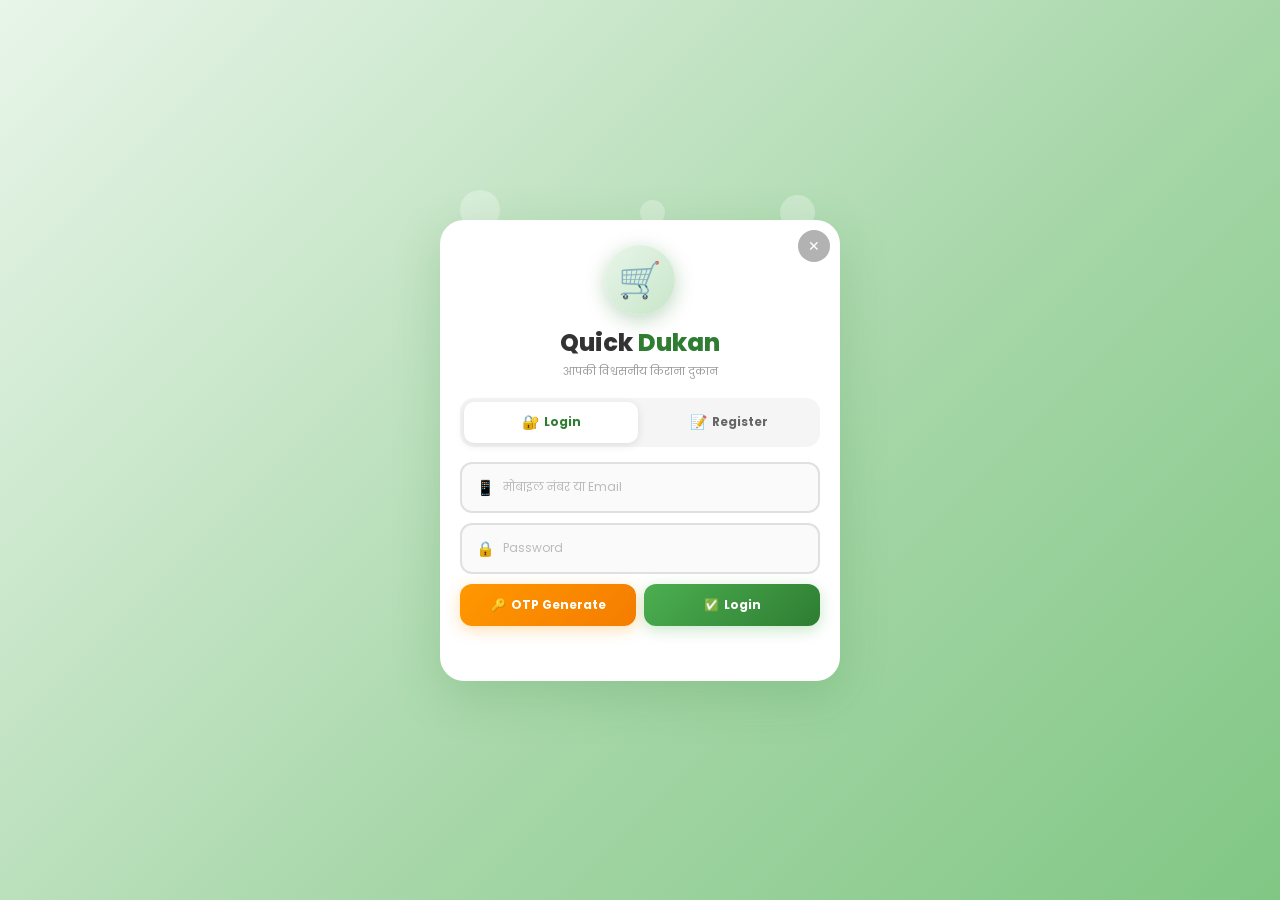
<file: login.html>
<!DOCTYPE html>
<html lang="hi">
<head>
    <meta charset="UTF-8">
    <meta name="viewport" content="width=device-width, initial-scale=1.0, maximum-scale=1.0, user-scalable=no">
    <meta name="theme-color" content="#2E7D32">
    <title>Quick Dukan - Login</title>
    
    <link href="https://fonts.googleapis.com/css2?family=Poppins:wght@400;500;600;700;800&family=Noto+Sans+Devanagari:wght@400;500;700&display=swap" rel="stylesheet">
    <link rel="stylesheet" href="https://cdnjs.cloudflare.com/ajax/libs/font-awesome/6.5.1/css/all.min.css">
    <link rel="stylesheet" href="css/login.css">
</head>
<body>
    <div class="login-page-wrapper">
        
        <!-- Top Decoration -->
        <div class="login-top-decoration">
            <div class="decoration-circle circle-1"></div>
            <div class="decoration-circle circle-2"></div>
            <div class="decoration-circle circle-3"></div>
        </div>
        
        <!-- 🆕 Close Button -->
        <button class="login-close-btn" onclick="closeLoginPopupFromIframe()">✕</button>
        
        <!-- Main Card -->
        <div class="login-card">
            
            <!-- Logo Section -->
            <div class="login-logo-section">
                <div class="logo-wrapper">
                    <span class="login-logo">🛒</span>
                </div>
                <h1 class="login-brand">Quick <span>Dukan</span></h1>
                <p class="login-tagline">आपकी विश्वसनीय किराना दुकान</p>
            </div>
            
            <!-- Tabs -->
            <div class="auth-tabs" id="authTabs">
                <button class="auth-tab active" data-tab="login" onclick="switchAuthTab('login')">
                    <span class="tab-icon">🔐</span> Login
                </button>
                <button class="auth-tab" data-tab="register" onclick="switchAuthTab('register')">
                    <span class="tab-icon">📝</span> Register
                </button>
            </div>
            
            <!-- ============================================ -->
            <!-- LOGIN SECTION -->
            <!-- ============================================ -->
            <div id="loginSection" class="auth-section">
                
                <!-- OTP Display -->
                <div class="otp-display hidden" id="loginOtpDisplay">
                    <div class="otp-header">
                        <span class="otp-label">🔐 आपका OTP</span>
                        <span class="otp-timer" id="loginOtpTimer">⏱️ 00:40</span>
                    </div>
                    <div class="otp-value" id="loginOtpValue">------</div>
                    <span class="otp-attempts" id="loginOtpAttempts">Attempts: 0/5</span>
                </div>
                
                <!-- Lock Message -->
                <div class="lock-message hidden" id="loginLockMessage">
                    <span class="lock-icon">🔒</span>
                    <span class="lock-text">बहुत ज्यादा गलत OTP! 10 मिनट बाद try करें।</span>
                    <span class="lock-timer" id="loginLockTimer"></span>
                </div>
                
                <!-- Phone/Email -->
                <div class="auth-input-group">
                    <span class="auth-input-icon">📱</span>
                    <input type="text" id="loginPhoneEmail" class="auth-input" placeholder="मोबाइल नंबर या Email" autocomplete="off">
                </div>
                <div class="validation-msg hidden" id="loginPhoneEmailError"></div>
                
                <!-- Password -->
                <div class="auth-input-group">
                    <span class="auth-input-icon">🔒</span>
                    <input type="password" id="loginPassword" class="auth-input" placeholder="Password" autocomplete="off">
                </div>
                
                <!-- OTP Input -->
                <div class="auth-input-group hidden" id="loginOtpSection">
                    <span class="auth-input-icon">🔑</span>
                    <input type="text" id="loginOtp" class="auth-input" placeholder="6 digit OTP" maxlength="6" inputmode="numeric">
                </div>
                
                <!-- Buttons -->
                <div class="auth-buttons">
                    <button class="auth-btn btn-otp" onclick="generateLoginOtp()">
                        <span>🔑</span> OTP Generate
                    </button>
                    <button class="auth-btn btn-login" onclick="loginUser()">
                        <span>✅</span> Login
                    </button>
                </div>
                
                <!-- Forget Password -->
                <button class="forget-btn hidden" id="forgetPasswordBtn" onclick="showForgetPassword()">
                    🔄 Password भूल गए?
                </button>
                
                <!-- Status -->
                <div class="auth-status" id="loginStatus"></div>
            </div>
            
            <!-- ============================================ -->
            <!-- REGISTER SECTION -->
            <!-- ============================================ -->
            <div id="registerSection" class="auth-section hidden">
                
                <!-- OTP Display -->
                <div class="otp-display hidden" id="registerOtpDisplay">
                    <div class="otp-header">
                        <span class="otp-label">🔐 आपका OTP</span>
                        <span class="otp-timer" id="registerOtpTimer">⏱️ 00:40</span>
                    </div>
                    <div class="otp-value" id="registerOtpValue">------</div>
                    <span class="otp-attempts" id="registerOtpAttempts">Attempts: 0/5</span>
                </div>
                
                <!-- Lock Message -->
                <div class="lock-message hidden" id="registerLockMessage">
                    <span class="lock-icon">🔒</span>
                    <span class="lock-text">10 मिनट बाद try करें।</span>
                    <span class="lock-timer" id="registerLockTimer"></span>
                </div>
                
                <!-- Name -->
                <div class="auth-input-group">
                    <span class="auth-input-icon">👤</span>
                    <input type="text" id="registerName" class="auth-input" placeholder="पूरा नाम" autocomplete="off">
                </div>
                
                <!-- Phone -->
                <div class="auth-input-group">
                    <span class="auth-input-icon">📱</span>
                    <input type="tel" id="registerPhone" class="auth-input" placeholder="मोबाइल नंबर" maxlength="10" inputmode="numeric">
                </div>
                <div class="validation-msg hidden" id="registerPhoneError"></div>
                
                <!-- Email -->
                <div class="auth-input-group">
                    <span class="auth-input-icon">📧</span>
                    <input type="email" id="registerEmail" class="auth-input" placeholder="Email@gmail.com (वैकल्पिक)" autocomplete="off">
                </div>
                <div class="validation-msg hidden" id="registerEmailError"></div>
                
                <!-- Password + RePassword -->
                <div class="auth-input-row">
                    <div class="auth-input-group half">
                        <span class="auth-input-icon">🔒</span>
                        <input type="password" id="registerPassword" class="auth-input" placeholder="Password">
                    </div>
                    <div class="auth-input-group half">
                        <span class="auth-input-icon">🔒</span>
                        <input type="password" id="registerRePassword" class="auth-input" placeholder="Re-Password">
                    </div>
                </div>
                
                <!-- OTP Input -->
                <div class="auth-input-group hidden" id="registerOtpSection">
                    <span class="auth-input-icon">🔑</span>
                    <input type="text" id="registerOtp" class="auth-input" placeholder="6 digit OTP" maxlength="6" inputmode="numeric">
                </div>
                
                <!-- Buttons -->
                <div class="auth-buttons">
                    <button class="auth-btn btn-otp" onclick="generateRegisterOtp()">
                        <span>📱</span> Get OTP
                    </button>
                    <button class="auth-btn btn-register" onclick="registerUser()">
                        <span>📝</span> Register
                    </button>
                </div>
                
                <!-- Status -->
                <div class="auth-status" id="registerStatus"></div>
            </div>
        </div>
        
        <!-- ============================================ -->
        <!-- FORGET PASSWORD MODAL -->
        <!-- ============================================ -->
        <div class="forget-modal hidden" id="forgetModal">
            <div class="forget-modal-content">
                <div class="forget-modal-header">
                    <h3>🔄 Password Reset</h3>
                    <button class="close-btn" onclick="closeForgetModal()">✕</button>
                </div>
                
                <div class="otp-display hidden" id="forgetOtpDisplay">
                    <div class="otp-header">
                        <span class="otp-label">🔐 आपका OTP</span>
                        <span class="otp-timer" id="forgetOtpTimer">⏱️ 00:40</span>
                    </div>
                    <div class="otp-value" id="forgetOtpValue">------</div>
                </div>
                
                <input type="tel" id="forgetPhone" class="auth-input" placeholder="📱 मोबाइल नंबर" maxlength="10">
                <button class="auth-btn btn-otp" onclick="generateForgetOtp()" style="width:100%;margin-bottom:8px;">🔑 OTP Generate</button>
                <input type="text" id="forgetOtp" class="auth-input" placeholder="6 digit OTP" maxlength="6" style="margin-bottom:8px;">
                <input type="password" id="forgetNewPassword" class="auth-input" placeholder="🔒 नया Password">
                <button class="auth-btn btn-login" onclick="resetPassword()" style="width:100%;margin-top:8px;">✅ Reset Password</button>
            </div>
        </div>
        
        <!-- ============================================ -->
        <!-- PROFILE SECTION -->
        <!-- ============================================ -->
        <div id="profileSection" class="profile-section hidden">
            <button class="home-btn" onclick="goHome()">🏠 Home</button>
            
            <div class="profile-card">
                <div class="profile-avatar">👤</div>
                <h2 class="profile-name" id="profileName">User Name</h2>
                <p class="profile-member-since" id="profileMemberSince">Member since: --</p>
                
                <div class="blocked-banner hidden" id="profileBlockedBanner">
                    <span class="blocked-icon">🚫</span>
                    <span class="blocked-text">Account Blocked</span>
                    <span class="blocked-reason" id="profileBlockReason"></span>
                </div>
            </div>
            
            <div class="profile-details">
                <div class="profile-detail-row">
                    <span class="detail-label">👤 Name</span>
                    <span class="detail-value" id="profileDetailName">--</span>
                </div>
                <div class="profile-detail-row">
                    <span class="detail-label">📱 Phone</span>
                    <span class="detail-value" id="profileDetailPhone">--</span>
                </div>
                <div class="profile-detail-row">
                    <span class="detail-label">📧 Email</span>
                    <span class="detail-value" id="profileDetailEmail">--</span>
                </div>
                <div class="profile-detail-row">
                    <span class="detail-label">🏠 Address</span>
                    <span class="detail-value" id="profileDetailAddress">--</span>
                </div>
            </div>
            
            <div class="profile-settings">
                <button class="setting-btn" onclick="showEditProfile()">✏️ Edit Profile</button>
                <button class="setting-btn" onclick="showForgetPassword()">🔒 Change Password</button>
                <button class="setting-btn" onclick="showNotifications()">🔔 Notifications</button>
                <button class="setting-btn logout-btn" onclick="logoutUser()">🚪 Logout</button>
            </div>
            
            <button class="view-orders-btn" onclick="viewMyOrders()">📋 My Orders</button>
        </div>
        
    </div>
    
    <script src="js/login.js"></script>
</body>
</html>
</file>
<file: css/login.css>
/* ============================================
   LOGIN PAGE CSS - Premium Redesign
   ============================================ */

* { margin: 0; padding: 0; box-sizing: border-box; }

body {
    font-family: 'Poppins', 'Noto Sans Devanagari', sans-serif;
    background: linear-gradient(135deg, #E8F5E9 0%, #C8E6C9 30%, #A5D6A7 60%, #81C784 100%);
    min-height: 100vh;
    -webkit-tap-highlight-color: transparent;
    display: flex;
    align-items: center;
    justify-content: center;
    padding: 15px;
}

.hidden { display: none !important; }

/* ============================================
   WRAPPER
   ============================================ */
.login-page-wrapper {
    position: relative;
    width: 100%;
    max-width: 400px;
}

/* ============================================
   TOP DECORATION
   ============================================ */
.login-top-decoration {
    position: absolute;
    top: -30px;
    left: 0;
    width: 100%;
    height: 60px;
    z-index: 0;
    overflow: visible;
}

.decoration-circle {
    position: absolute;
    border-radius: 50%;
    background: rgba(255,255,255,0.3);
    animation: floatCircle 3s ease-in-out infinite;
}

.circle-1 {
    width: 40px;
    height: 40px;
    left: 20px;
    top: 0;
}

.circle-2 {
    width: 25px;
    height: 25px;
    left: 50%;
    top: 10px;
    animation-delay: 1s;
}

.circle-3 {
    width: 35px;
    height: 35px;
    right: 25px;
    top: 5px;
    animation-delay: 2s;
}

@keyframes floatCircle {
    0%, 100% { transform: translateY(0); }
    50% { transform: translateY(-10px); }
}

/* ============================================
   LOGIN CARD
   ============================================ */
.login-card {
    position: relative;
    background: #FFFFFF;
    border-radius: 24px;
    padding: 25px 20px;
    box-shadow: 0 15px 50px rgba(46, 125, 50, 0.2);
    z-index: 1;
    animation: cardIn 0.5s ease;
}

@keyframes cardIn {
    from { transform: translateY(30px) scale(0.9); opacity: 0; }
    to { transform: translateY(0) scale(1); opacity: 1; }
}

/* ============================================
   LOGO SECTION
   ============================================ */
.login-logo-section {
    text-align: center;
    margin-bottom: 18px;
}

.logo-wrapper {
    width: 70px;
    height: 70px;
    margin: 0 auto 10px;
    background: linear-gradient(135deg, #E8F5E9, #C8E6C9);
    border-radius: 50%;
    display: flex;
    align-items: center;
    justify-content: center;
    box-shadow: 0 5px 20px rgba(46, 125, 50, 0.3);
    animation: logoPulse 2s ease-in-out infinite;
}

@keyframes logoPulse {
    0%, 100% { box-shadow: 0 5px 20px rgba(46, 125, 50, 0.3); }
    50% { box-shadow: 0 8px 30px rgba(46, 125, 50, 0.5); }
}

.login-logo {
    font-size: 35px;
    animation: float 2s ease-in-out infinite;
}

@keyframes float {
    0%, 100% { transform: translateY(0); }
    50% { transform: translateY(-5px); }
}

.login-brand {
    font-size: 24px;
    font-weight: 800;
    color: #333;
    margin-bottom: 3px;
}

.login-brand span {
    color: #2E7D32;
}

.login-tagline {
    font-size: 11px;
    color: #999;
}

/* ============================================
   AUTH TABS
   ============================================ */
.auth-tabs {
    display: flex;
    background: #F5F5F5;
    border-radius: 14px;
    padding: 4px;
    margin-bottom: 15px;
    gap: 4px;
}

.auth-tab {
    flex: 1;
    padding: 10px;
    background: none;
    border: none;
    border-radius: 10px;
    font-size: 12px;
    font-weight: 700;
    cursor: pointer;
    color: #666;
    transition: all 0.3s ease;
    font-family: inherit;
    display: flex;
    align-items: center;
    justify-content: center;
    gap: 5px;
}

.tab-icon {
    font-size: 14px;
}

.auth-tab.active {
    background: white;
    color: #2E7D32;
    box-shadow: 0 2px 10px rgba(0,0,0,0.1);
}

/* ============================================
   OTP DISPLAY
   ============================================ */
.otp-display {
    background: linear-gradient(135deg, #E8F5E9, #C8E6C9);
    border: 2px dashed #4CAF50;
    border-radius: 14px;
    padding: 12px;
    text-align: center;
    margin-bottom: 10px;
    animation: otpPop 0.4s ease;
}

@keyframes otpPop {
    from { transform: scale(0.7); opacity: 0; }
    to { transform: scale(1); opacity: 1; }
}

.otp-header {
    display: flex;
    justify-content: space-between;
    align-items: center;
    margin-bottom: 5px;
}

.otp-label {
    font-size: 10px;
    font-weight: 700;
    color: #555;
}

.otp-timer {
    font-size: 10px;
    color: #FF6D00;
    font-weight: 700;
    background: rgba(255,152,0,0.1);
    padding: 2px 8px;
    border-radius: 10px;
}

.otp-value {
    font-size: 26px;
    font-weight: 800;
    color: #2E7D32;
    letter-spacing: 5px;
    margin: 5px 0;
    text-shadow: 0 1px 3px rgba(0,0,0,0.1);
}

.otp-attempts {
    font-size: 9px;
    color: #f44336;
    font-weight: 700;
}

/* ============================================
   LOCK MESSAGE
   ============================================ */
.lock-message {
    background: #FFEBEE;
    border: 2px solid #f44336;
    border-radius: 14px;
    padding: 12px;
    text-align: center;
    margin-bottom: 10px;
}

.lock-icon {
    font-size: 25px;
    display: block;
    animation: shake 1s ease;
}

@keyframes shake {
    0%, 100% { transform: rotate(0); }
    25% { transform: rotate(-10deg); }
    75% { transform: rotate(10deg); }
}

.lock-text {
    font-size: 11px;
    font-weight: 700;
    color: #C62828;
    display: block;
    margin-top: 5px;
}

.lock-timer {
    font-size: 10px;
    color: #666;
    display: block;
    margin-top: 3px;
}

/* ============================================
   INPUT GROUPS
   ============================================ */
.auth-input-group {
    display: flex;
    align-items: center;
    border: 2px solid #E0E0E0;
    border-radius: 12px;
    overflow: hidden;
    margin-bottom: 10px;
    transition: all 0.3s ease;
    background: #FAFAFA;
}

.auth-input-group:focus-within {
    border-color: #2E7D32;
    background: white;
    box-shadow: 0 0 0 4px rgba(46,125,50,0.08);
    transform: translateY(-1px);
}

.auth-input-group.error {
    border-color: #f44336;
    animation: inputShake 0.3s ease;
}

@keyframes inputShake {
    0%, 100% { transform: translateX(0); }
    25% { transform: translateX(-5px); }
    75% { transform: translateX(5px); }
}

.auth-input-icon {
    padding: 12px 8px 12px 14px;
    font-size: 15px;
}

.auth-input {
    flex: 1;
    padding: 12px 14px 12px 0;
    border: none;
    outline: none;
    font-size: 13px;
    font-family: inherit;
    background: transparent;
}

.auth-input::placeholder {
    color: #BBB;
    font-size: 12px;
}

/* ============================================
   SIDE BY SIDE
   ============================================ */
.auth-input-row {
    display: flex;
    gap: 8px;
}

.auth-input-group.half {
    flex: 1;
}

.auth-input-group.half .auth-input {
    font-size: 11px;
}

/* ============================================
   BUTTONS
   ============================================ */
.auth-buttons {
    display: flex;
    gap: 8px;
    margin-top: 5px;
}

.auth-btn {
    flex: 1;
    padding: 12px;
    border: none;
    border-radius: 12px;
    font-size: 12px;
    font-weight: 700;
    cursor: pointer;
    transition: all 0.3s ease;
    font-family: inherit;
    display: flex;
    align-items: center;
    justify-content: center;
    gap: 5px;
    position: relative;
    overflow: hidden;
}

.auth-btn:active {
    transform: scale(0.95);
}

.auth-btn:disabled {
    opacity: 0.5;
    cursor: not-allowed;
}

.btn-otp {
    background: linear-gradient(135deg, #FF9800, #F57C00);
    color: white;
    box-shadow: 0 4px 15px rgba(255, 152, 0, 0.3);
}

.btn-otp:hover {
    box-shadow: 0 6px 20px rgba(255, 152, 0, 0.45);
    transform: translateY(-2px);
}

.btn-login {
    background: linear-gradient(135deg, #4CAF50, #2E7D32);
    color: white;
    box-shadow: 0 4px 15px rgba(76, 175, 80, 0.3);
}

.btn-login:hover {
    box-shadow: 0 6px 20px rgba(76, 175, 80, 0.45);
    transform: translateY(-2px);
}

.btn-register {
    background: linear-gradient(135deg, #2196F3, #1565C0);
    color: white;
    box-shadow: 0 4px 15px rgba(33, 150, 243, 0.3);
}

.btn-register:hover {
    box-shadow: 0 6px 20px rgba(33, 150, 243, 0.45);
    transform: translateY(-2px);
}

/* ============================================
   FORGET BUTTON
   ============================================ */
.forget-btn {
    margin-top: 10px;
    padding: 8px;
    background: none;
    border: none;
    color: #2196F3;
    font-size: 11px;
    cursor: pointer;
    font-family: inherit;
    text-align: center;
    width: 100%;
    transition: color 0.2s ease;
}

.forget-btn:hover {
    color: #1565C0;
    text-decoration: underline;
}

/* ============================================
   STATUS
   ============================================ */
.auth-status {
    margin-top: 10px;
    padding: 8px;
    border-radius: 8px;
    font-size: 11px;
    font-weight: 600;
    text-align: center;
    min-height: 20px;
    animation: statusIn 0.3s ease;
}

@keyframes statusIn {
    from { opacity: 0; transform: translateY(-5px); }
    to { opacity: 1; transform: translateY(0); }
}

.auth-status.success { color: #4CAF50; background: #E8F5E9; }
.auth-status.error { color: #f44336; background: #FFEBEE; }
.auth-status.pending { color: #FF9800; background: #FFF3E0; }

/* ============================================
   FORGET MODAL
   ============================================ */
.forget-modal {
    position: fixed;
    top: 0;
    left: 0;
    width: 100%;
    height: 100%;
    background: rgba(0,0,0,0.5);
    backdrop-filter: blur(4px);
    z-index: 100;
    display: flex;
    align-items: center;
    justify-content: center;
    padding: 15px;
}

.forget-modal-content {
    background: white;
    border-radius: 16px;
    padding: 18px;
    max-width: 320px;
    width: 100%;
    animation: cardIn 0.3s ease;
}

.forget-modal-header {
    display: flex;
    justify-content: space-between;
    align-items: center;
    margin-bottom: 12px;
}

.forget-modal-header h3 {
    font-size: 14px;
    font-weight: 700;
    color: #333;
}

.close-btn {
    width: 28px;
    height: 28px;
    border-radius: 50%;
    background: #f5f5f5;
    border: none;
    cursor: pointer;
    font-size: 11px;
    display: flex;
    align-items: center;
    justify-content: center;
    transition: all 0.2s ease;
}

.close-btn:hover {
    background: #f44336;
    color: white;
}

/* ============================================
   PROFILE
   ============================================ */
.profile-section {
    text-align: center;
    padding: 10px 0;
}

.home-btn {
    padding: 10px 20px;
    background: linear-gradient(135deg, #4CAF50, #2E7D32);
    color: white;
    border: none;
    border-radius: 25px;
    font-size: 12px;
    font-weight: 700;
    cursor: pointer;
    font-family: inherit;
    margin-bottom: 12px;
    box-shadow: 0 4px 15px rgba(76, 175, 80, 0.3);
}

.profile-card {
    background: #FAFAFA;
    border-radius: 14px;
    padding: 18px;
    text-align: center;
    margin-bottom: 12px;
}

.profile-avatar {
    font-size: 45px;
    margin-bottom: 5px;
}

.profile-name {
    font-size: 16px;
    font-weight: 700;
    color: #333;
}

.profile-member-since {
    font-size: 9px;
    color: #999;
    margin-top: 3px;
}

.blocked-banner {
    background: #FFEBEE;
    border: 2px solid #f44336;
    border-radius: 10px;
    padding: 10px;
    margin-top: 8px;
}

.blocked-icon { font-size: 22px; display: block; }
.blocked-text { font-size: 12px; font-weight: 700; color: #C62828; display: block; margin-top: 3px; }
.blocked-reason { font-size: 9px; color: #666; display: block; margin-top: 3px; }

.profile-details {
    background: #FAFAFA;
    border-radius: 14px;
    padding: 12px;
    margin-bottom: 12px;
}

.profile-detail-row {
    display: flex;
    justify-content: space-between;
    padding: 8px 0;
    border-bottom: 1px solid #eee;
    font-size: 11px;
}

.profile-detail-row:last-child { border-bottom: none; }

.detail-label { color: #666; font-weight: 600; }
.detail-value { color: #333; font-weight: 600; }

.profile-settings {
    display: flex;
    flex-direction: column;
    gap: 6px;
    margin-bottom: 12px;
}

.setting-btn {
    padding: 11px;
    background: #f5f5f5;
    border: none;
    border-radius: 10px;
    font-size: 11px;
    font-weight: 600;
    cursor: pointer;
    font-family: inherit;
    color: #333;
    transition: all 0.2s ease;
    text-align: left;
}

.setting-btn:active { background: #E0E0E0; transform: scale(0.98); }
.setting-btn.logout-btn { background: #FFEBEE; color: #C62828; }

.view-orders-btn {
    width: 100%;
    padding: 13px;
    background: linear-gradient(135deg, #FF9800, #F57C00);
    color: white;
    border: none;
    border-radius: 12px;
    font-size: 13px;
    font-weight: 700;
    cursor: pointer;
    font-family: inherit;
    box-shadow: 0 4px 15px rgba(255, 152, 0, 0.3);
}

/* ============================================
   MOBILE RESPONSIVE
   ============================================ */
@media (max-width: 400px) {
    body { padding: 10px; }
    .login-card { padding: 20px 15px; border-radius: 20px; }
    .logo-wrapper { width: 60px; height: 60px; }
    .login-logo { font-size: 30px; }
    .login-brand { font-size: 20px; }
    .auth-input-row { flex-direction: column; gap: 0; }
    .otp-value { font-size: 22px; letter-spacing: 4px; }
    .auth-btn { font-size: 11px; padding: 10px; }
}
.login-close-btn {
    position: absolute;
    top: 10px;
    right: 10px;
    width: 32px;
    height: 32px;
    border-radius: 50%;
    background: rgba(0, 0, 0, 0.3);
    color: white;
    border: none;
    font-size: 14px;
    cursor: pointer;
    z-index: 10;
    display: flex;
    align-items: center;
    justify-content: center;
    transition: all 0.2s ease;
}

.login-close-btn:hover {
    background: #f44336;
    transform: rotate(90deg);
}
</file>
